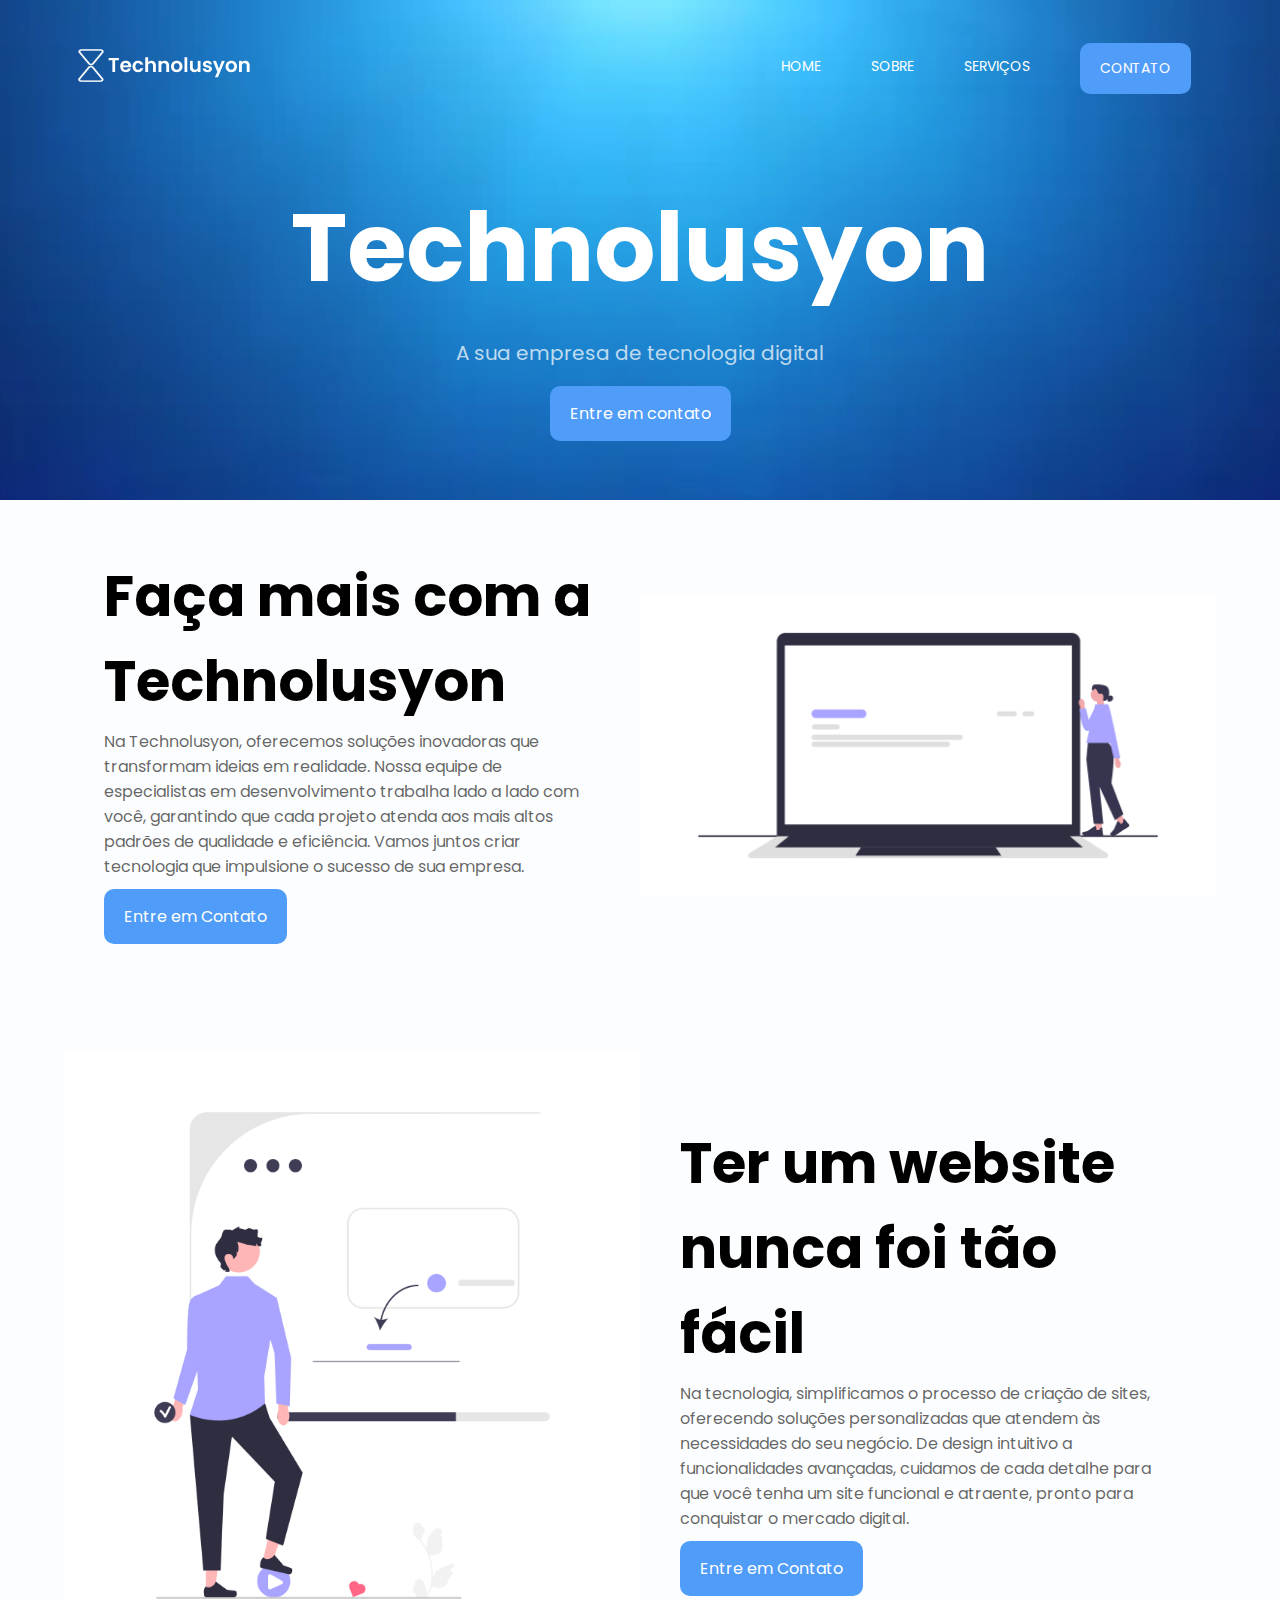
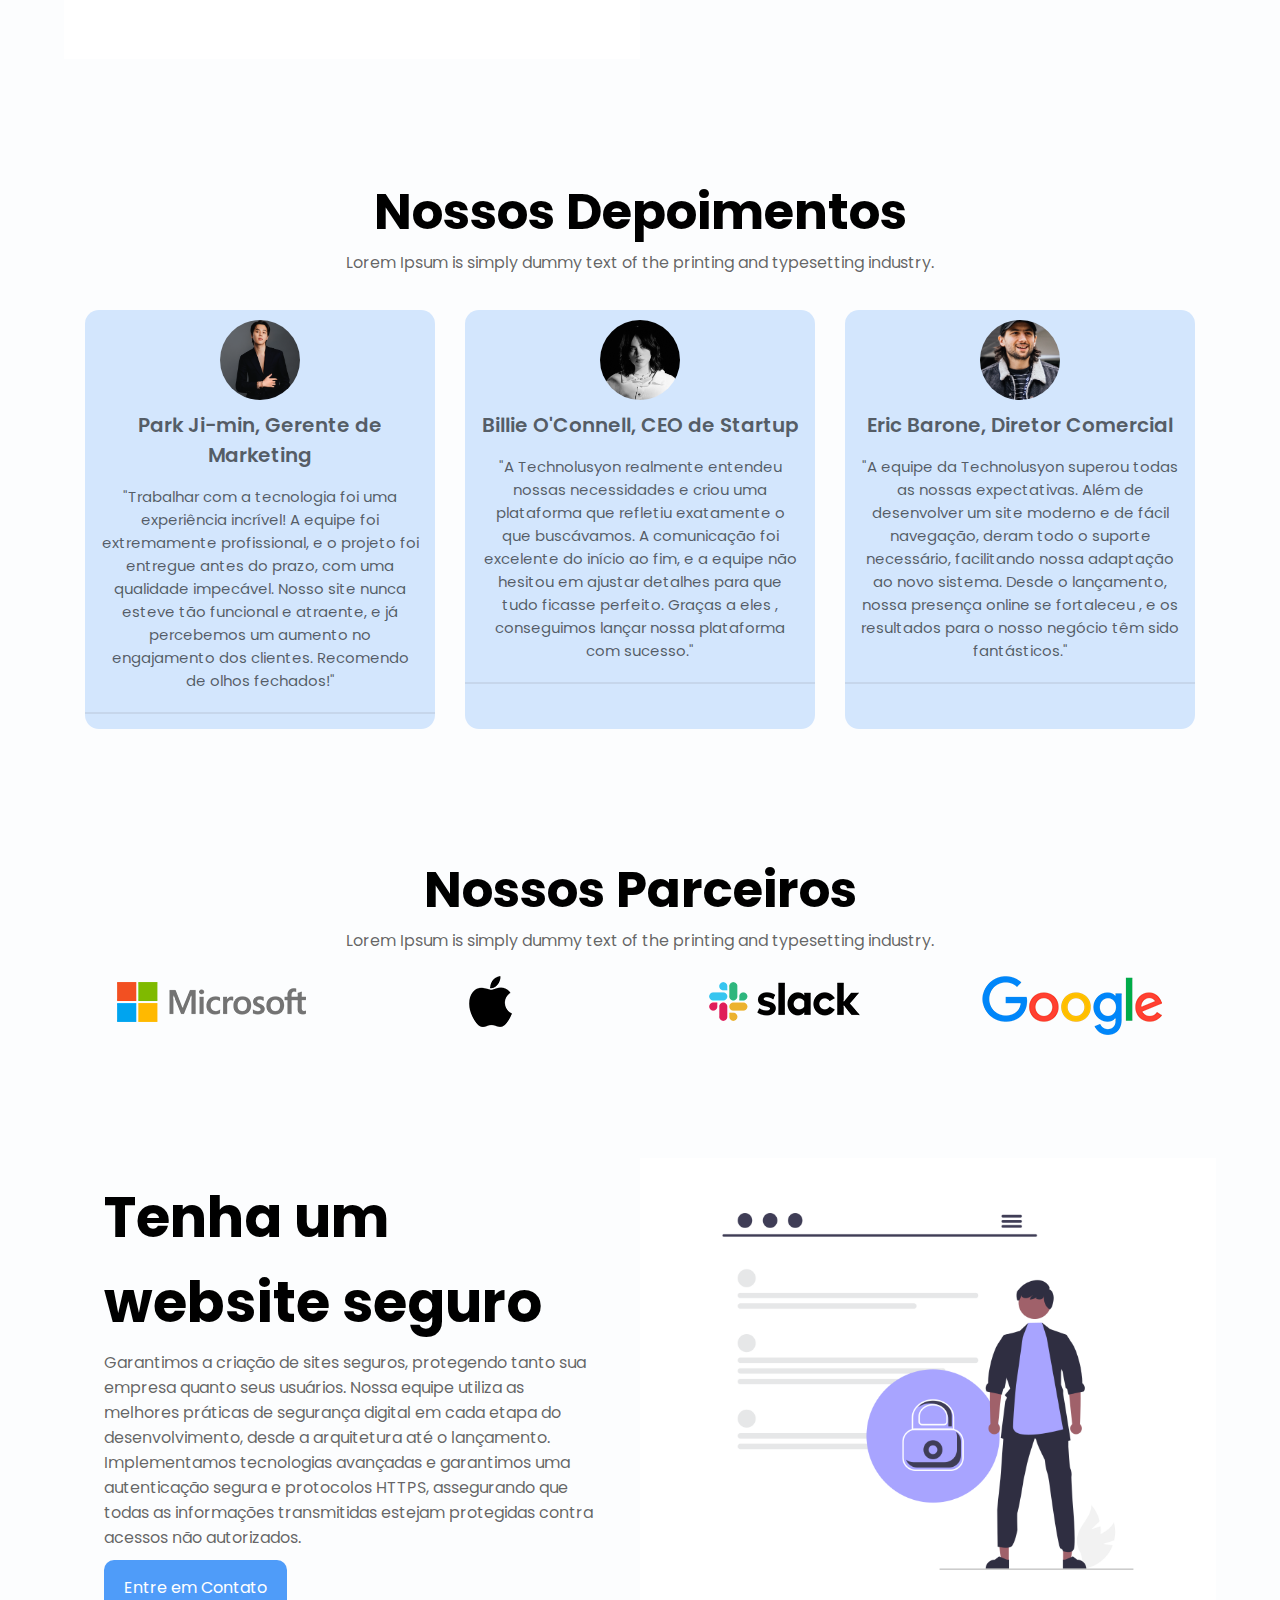
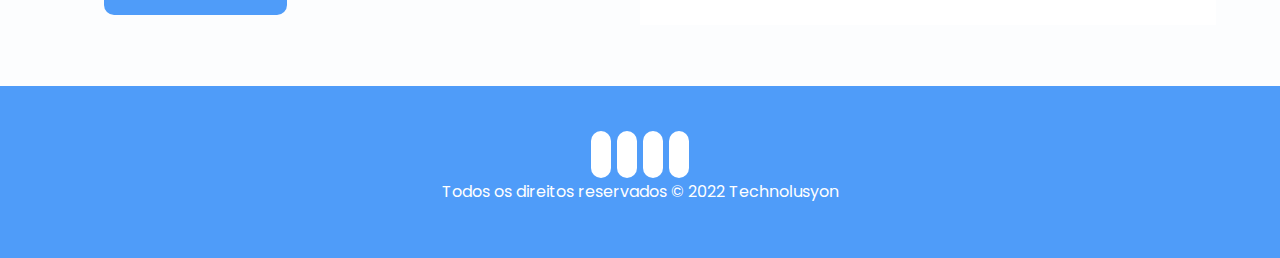
<file: index.html>
<!DOCTYPE html>
<html lang="pt-br">
<head>
    <meta charset="UTF-8">
    <meta name="viewport" content="width=device-width, initial-scale=1.0">
    <link rel="stylesheet" href="https://cdnjs.cloudflare.com/ajax/libs/font-awesome/6.6.0/css/all.min.css" integrity="sha512-Kc323vGBEqzTmouAECnVceyQqyqdsSiqLQISBL29aUW4U/M7pSPA/gEUZQqv1cwx4OnYxTxve5UMg5GT6L4JJg==" crossorigin="anonymous" referrerpolicy="no-referrer" />
    <!-- link css -->
    <link rel="stylesheet" href="src/css/style.css">
    <link rel="shortcut icon" href="/src/img/icon.jpg" type="image/x-icon">
    <title>Technolusyon</title>
</head>
<body>
    <!-- header -->
    <header style="background-image: url('src/img/background.jpg');">
        <!-- container -->
         <div class="container">
            <nav>
                <a href="index.html">
                    <img src="src/img/logo.png" alt="Logo">
                </a>
                <ul class="ul">
                    <a href="index.html">Home</a>
                    <a href="sobre.html">Sobre</a>
                    <a href="servicos.html">Serviços</a>
                    <a class="btn" href="contato.html">Contato</a>
                    <div class="close-icon" onclick="closeMenu()">
                        <i class="fa-solid fa-circle-xmark"></i>
                    </div>
                </ul>
                <div class="menu-icon" onclick="openMenu()">
                    <i class="fas fa-bars"></i>
                </div>
            </nav>
            <section class="banner">
                <div class="banner-text">
                    <h1>Technolusyon</h1>
                    <p>A sua empresa de tecnologia digital</p>
                    <a href="contato.html" class="btn animate-btn">Entre em contato</a>
                </div>
            </section>
         </div>
         <!-- end container -->
    </header>
    <!-- end header -->

     <!-- faca mais 1 -->
    <section class="faca-mais">
        <!-- container -->
        <div class="container">
            <div class="faca-mais-text">
                <h3>Faça mais com a Technolusyon</h3>
                <p>Na Technolusyon, oferecemos soluções inovadoras que transformam ideias em realidade. Nossa equipe de especialistas em desenvolvimento trabalha lado a lado com você, garantindo que cada projeto atenda aos mais altos padrões de qualidade e eficiência. Vamos juntos criar tecnologia que impulsione o sucesso de sua empresa.
                </p>
                <a href="contato.html" class="btn animate-btn">Entre em Contato</a>
            </div>
            <div class="faca-mais-img">
                <img src="src/img/img-1.png" alt="">
            </div>
        </div>
        <!-- end container -->
    </section>
    <!-- end faca mais -->

    <!-- faca mais 2-->
    <section class="faca-mais">
        <!-- container -->
        <div class="container">
            <div class="faca-mais-img">
                <img src="src/img/img-2.png" alt="">
            </div>
            <div class="faca-mais-text">
                <h3>Ter um website nunca foi tão fácil</h3>
                <p>Na tecnologia, simplificamos o processo de criação de sites, oferecendo soluções personalizadas que atendem às necessidades do seu negócio. De design intuitivo a funcionalidades avançadas, cuidamos de cada detalhe para que você tenha um site funcional e atraente, pronto para conquistar o mercado digital.
                </p>
                <a href="contato.html" class="btn animate-btn">Entre em Contato</a>
            </div>
        </div>
        <!-- end container -->
    </section>
    <!-- end faca mais -->
     
    <!-- depoimentos -->
    <section class="depoimentos">
        <div class="container">
            <h3>Nossos Depoimentos </h3>
            <p>Lorem Ipsum is simply dummy text
                of the printing and typesetting industry.
            </p>
        </div>
        <div class="cards">
            <!-- card item 1  -->
            <div class="card-item">
                <img src="src/img/me-2.png" alt="">
                <p class="nome-user">Park Ji-min, Gerente de Marketing</p>
                <p class="depoimento-user">
                    "Trabalhar com a tecnologia foi uma experiência incrível! A equipe foi extremamente profissional, e o projeto foi entregue antes do prazo, com uma qualidade impecável. Nosso site nunca esteve tão funcional e atraente, e já percebemos um aumento no engajamento dos clientes. Recomendo de olhos fechados!"
                </p>
                <div class="estrelas">
                    <i class="fa-solid fa-star"></i>
                    <i class="fa-solid fa-star"></i>
                    <i class="fa-solid fa-star"></i>
                    <i class="fa-solid fa-star"></i>
                    <i class="fa-solid fa-star-half-stroke"></i>
                </div>
            </div>
            <!-- end card item 1 -->

             <!-- card item 2  -->
             <div class="card-item">
                <img src="src/img/me-1.png" alt="">
                <p class="nome-user">Billie O'Connell, CEO de Startup</p>
                <p class="depoimento-user">
                    "A Technolusyon realmente entendeu nossas necessidades e criou uma plataforma que refletiu exatamente o que buscávamos. A comunicação foi excelente do início ao fim, e a equipe não hesitou em ajustar detalhes para que tudo ficasse perfeito. Graças a eles , conseguimos lançar nossa plataforma com sucesso."
                </p>
                <div class="estrelas">
                    <i class="fa-solid fa-star"></i>
                    <i class="fa-solid fa-star"></i>
                    <i class="fa-solid fa-star"></i>
                    <i class="fa-solid fa-star"></i>
                    <i class="fa-solid fa-star"></i>
                    
                </div>
            </div>
            <!-- end card item 2 -->

             <!-- card item 3  -->
             <div class="card-item">
                <img src="src/img/me-3.png" alt="">
                <p class="nome-user">Eric Barone, Diretor Comercial</p>
                <p class="depoimento-user">
                    "A equipe da Technolusyon superou todas as nossas expectativas. Além de desenvolver um site moderno e de fácil navegação, deram todo o suporte necessário, facilitando nossa adaptação ao novo sistema. Desde o lançamento, nossa presença online se fortaleceu , e os resultados para o nosso negócio têm sido fantásticos."
                </p>
                <div class="estrelas">
                    <i class="fa-solid fa-star"></i>
                    <i class="fa-solid fa-star"></i>
                    <i class="fa-solid fa-star"></i>
                    <i class="fa-solid fa-star"></i>
                    <i class="fa-regular fa-star"></i>
                </div>
            </div>
            <!-- end card item 3 -->
        </div>
    </section>
    <!-- end depoimentos -->

    <!-- nosso clientes -->
     <section class="clientes">
        <div class="container">
            <h3>Nossos Parceiros</h3>
            <p>
                Lorem Ipsum is simply dummy text of the printing and typesetting industry. 
            </p>
            <div>
                <img src="src/img/microsoft.png" alt="">
                <img src="src/img/apple.png" alt="">
                <img src="src/img/slack.png" alt="">
                <img src="src/img/google.png" alt="">
            </div>
        </div>
     </section>
    <!-- end nossos clientes -->

     <!-- faca mais 3-->
    <section class="faca-mais">
        <!-- container -->
        <div class="container">
            <div class="faca-mais-text">
                <h3>Tenha um website seguro</h3>
                <p>Garantimos a criação de sites seguros, protegendo tanto sua empresa quanto seus usuários. Nossa equipe utiliza as melhores práticas de segurança digital em cada etapa do desenvolvimento, desde a arquitetura até o lançamento. Implementamos tecnologias avançadas e garantimos uma autenticação segura e protocolos HTTPS, assegurando que todas as informações transmitidas estejam protegidas contra acessos não autorizados.</p>
                <a href="contato.html" class="btn animate-btn">Entre em Contato</a>
            </div>
            <div class="faca-mais-img">
                <img src="src/img/security.png" alt="">
            </div>
        </div>
        <!-- end container -->
    </section>
    <!-- end faca mais 3-->

    <!-- footer -->
    <footer class="footer">
        <div class="container">
            <div class="links"> <!-- social-media -->
                <a href="https://www.instagram.com/technolusyon?utm_source=ig_web_button_share_sheet&igsh=ZDNlZDc0MzIxNw==" target="_blank"><i class="fa-brands fa-instagram"></i></a>
                <a href="#" target="_blank"><i class="fa-brands fa-github"></i></a>
                <a href="#" target="_blank"><i class="fa-brands fa-linkedin"></i></a>
                <a href="mailto:technolusyon@gmail.com" target="_blank"><i class="fa-solid fa-envelope"></i></a>

            </div>
            <p>Todos os direitos reservados &copy; 2022 Technolusyon</p>
        </div>
    </footer>
    <!-- end footer -->
     <!-- scripts -->
    <script src="src/js/script.js"></script>
</body>
</html>
</file>
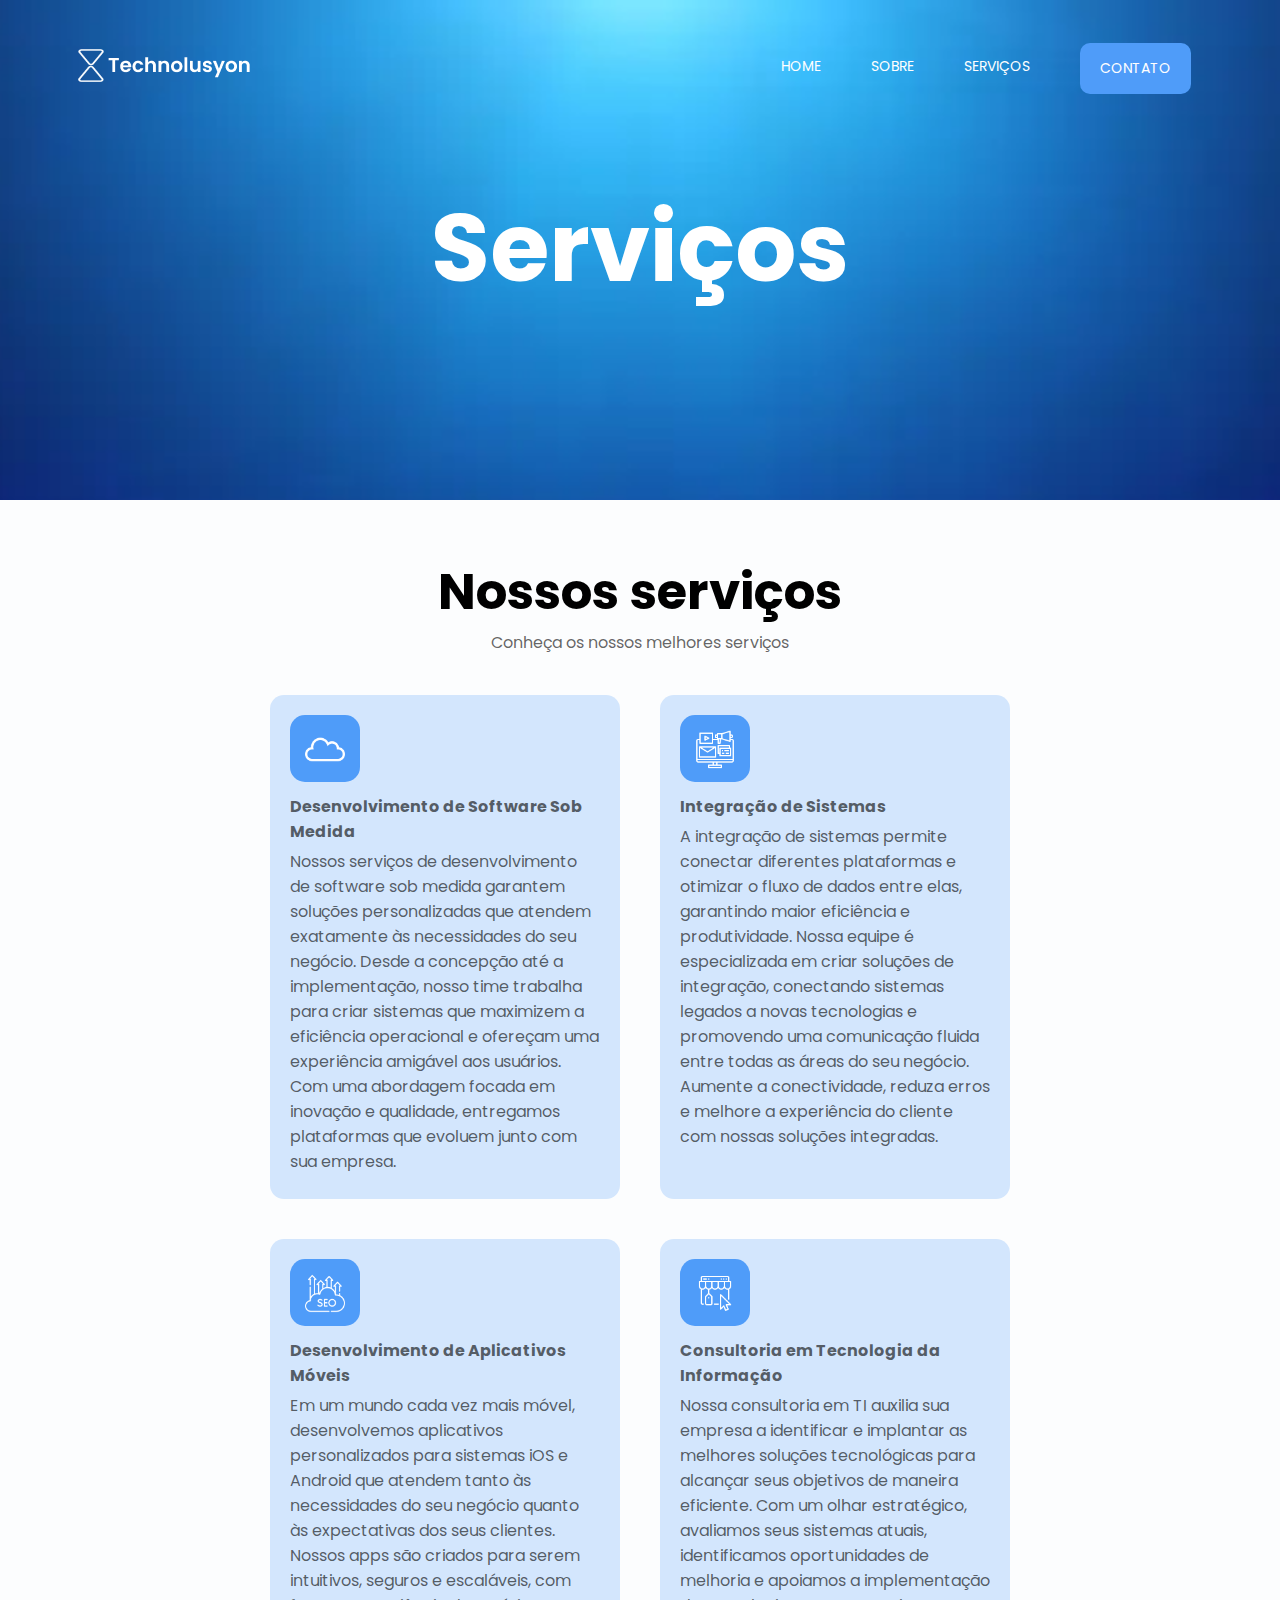
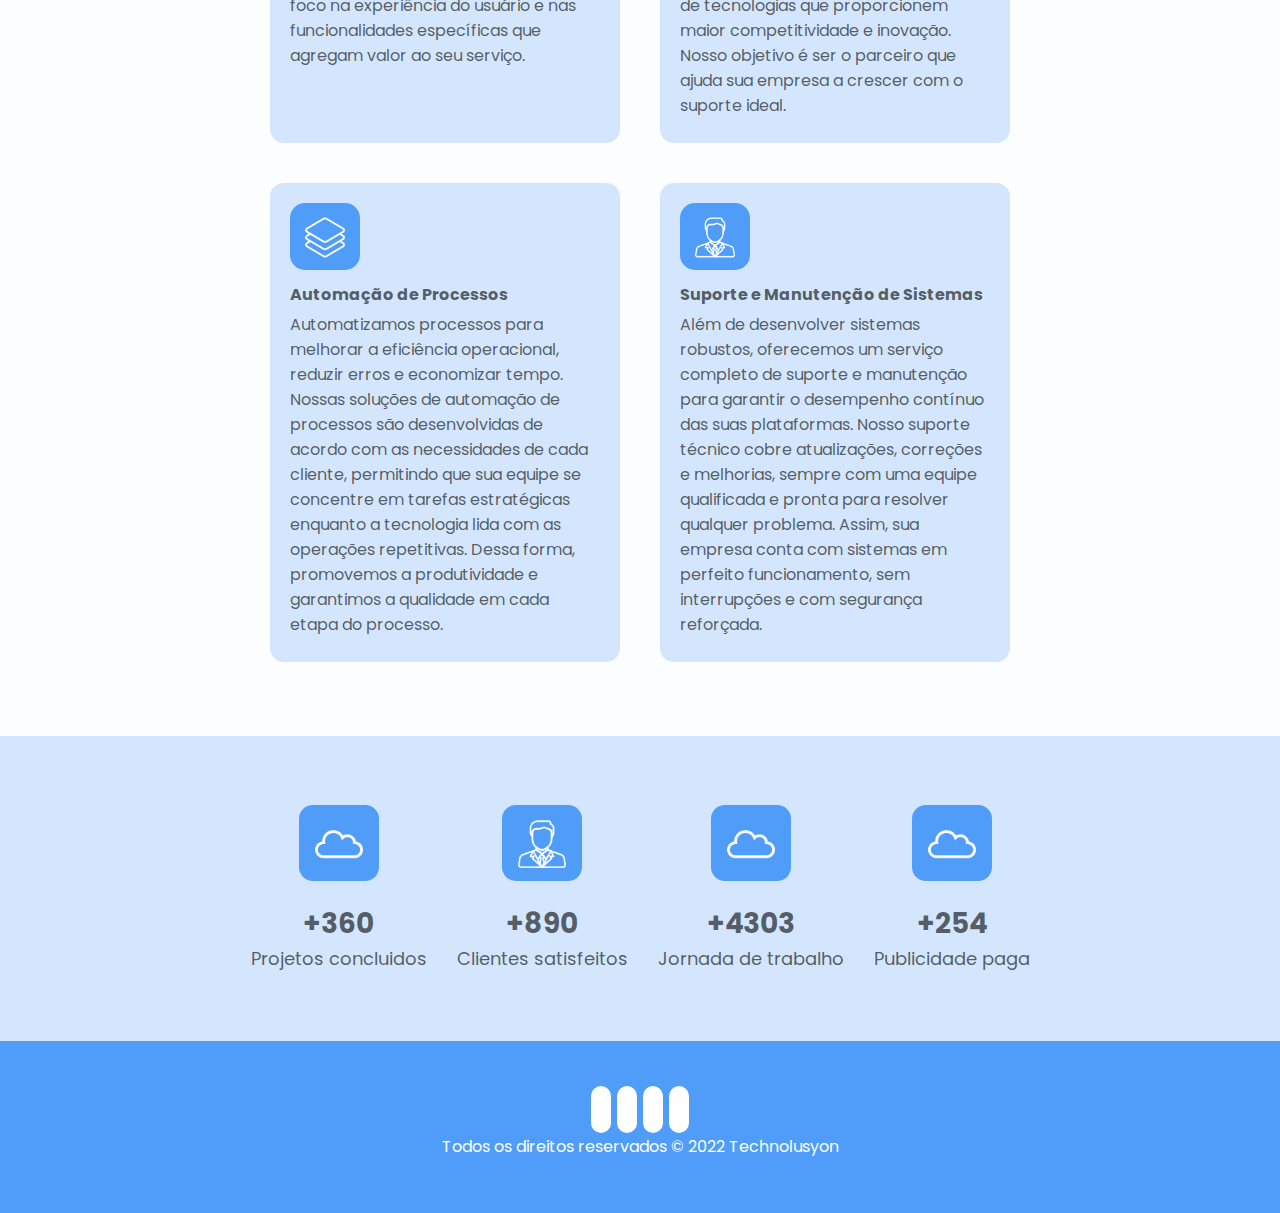
<file: servicos.html>
<!DOCTYPE html>
<html lang="pt-br">
<head>
    <meta charset="UTF-8">
    <meta name="viewport" content="width=device-width, initial-scale=1.0">
    <link rel="stylesheet" href="https://cdnjs.cloudflare.com/ajax/libs/font-awesome/6.6.0/css/all.min.css" integrity="sha512-Kc323vGBEqzTmouAECnVceyQqyqdsSiqLQISBL29aUW4U/M7pSPA/gEUZQqv1cwx4OnYxTxve5UMg5GT6L4JJg==" crossorigin="anonymous" referrerpolicy="no-referrer" />
    <!-- link css -->
    <link rel="stylesheet" href="src/css/style.css">
    <title>Serviços | Technolusyon</title>
    <link rel="shortcut icon" href="/src/img/icon.jpg" type="image/x-icon">
</head>
<body>
    <!-- header -->
    <header style="background-image: url('src/img/background.jpg');">
        <!-- container -->
         <div class="container">
            <nav>
                <a href="index.html">
                    <img src="src/img/logo.png" alt="Logo">
                </a>
                <ul class="ul">
                    <a href="index.html">Home</a>
                    <a href="sobre.html">Sobre</a>
                    <a href="servicos.html">Serviços</a>
                    <a class="btn" href="contato.html">Contato</a>
                    <div class="close-icon" onclick="closeMenu()">
                        <i class="fa-solid fa-circle-xmark"></i>
                    </div>
                </ul>
                <div class="menu-icon" onclick="openMenu()">
                    <i class="fas fa-bars"></i>
                </div>
            </nav>
            <section class="banner">
                <div class="banner-text">
                    <h1>Serviços</h1>
                </div>
            </section>
         </div>
         <!-- end container -->
    </header>
    <!-- end header -->

    <!-- serviços -->
    <section class="servicos">
        <div class="container">
            <h3>Nossos serviços</h3>
            <p>Conheça os nossos melhores serviços</p>
            <!-- rws cards -->
            <div class="rows-cards">
                <!-- row-card-item 1 -->
                <div class="row-card-item">
                    <img src="src/img/cloud.png" alt="cloud">
                    <p class="nome-servico"><strong>Desenvolvimento de Software Sob Medida</strong></p>
                    <p class="descricao-servico">
                        Nossos serviços de desenvolvimento de software sob medida garantem soluções personalizadas que atendem exatamente às necessidades do seu negócio. Desde a concepção até a implementação, nosso time trabalha para criar sistemas que maximizem a eficiência operacional e ofereçam uma experiência amigável aos usuários. Com uma abordagem focada em inovação e qualidade, entregamos plataformas que evoluem junto com sua empresa.
                    </p>
                </div>
                <!-- end row-card-item 1 -->

                
                <!-- row-card-item 2 -->
                <div class="row-card-item">
                    <img src="src/img/digital-marketing.png" alt="digital marketing">
                    <p class="nome-servico"><strong>Integração de Sistemas</strong></p>
                    <p class="descricao-servico">
                        A integração de sistemas permite conectar diferentes plataformas e otimizar o fluxo de dados entre elas, garantindo maior eficiência e produtividade. Nossa equipe é especializada em criar soluções de integração, conectando sistemas legados a novas tecnologias e promovendo uma comunicação fluida entre todas as áreas do seu negócio. Aumente a conectividade, reduza erros e melhore a experiência do cliente com nossas soluções integradas.
                    </p>
                </div>
                <!-- end row-card-item 2 -->

                
                <!-- row-card-item 3 -->
                <div class="row-card-item">
                    <img src="src/img/seo.png" alt="">
                    <p class="nome-servico"><strong>Desenvolvimento de Aplicativos Móveis</strong></p>
                    <p class="descricao-servico">
                        Em um mundo cada vez mais móvel, desenvolvemos aplicativos personalizados para sistemas iOS e Android que atendem tanto às necessidades do seu negócio quanto às expectativas dos seus clientes. Nossos apps são criados para serem intuitivos, seguros e escaláveis, com foco na experiência do usuário e nas funcionalidades específicas que agregam valor ao seu serviço.
                    </p>
                </div>
                <!-- end row-card-item 3 -->
                
                <!-- row-card-item 4 -->
                <div class="row-card-item">
                    <img src="src/img/virtual_store.png" alt="">
                    <p class="nome-servico"><strong>Consultoria em Tecnologia da Informação</strong></p>
                    <p class="descricao-servico">
                        Nossa consultoria em TI auxilia sua empresa a identificar e implantar as melhores soluções tecnológicas para alcançar seus objetivos de maneira eficiente. Com um olhar estratégico, avaliamos seus sistemas atuais, identificamos oportunidades de melhoria e apoiamos a implementação de tecnologias que proporcionem maior competitividade e inovação. Nosso objetivo é ser o parceiro que ajuda sua empresa a crescer com o suporte ideal.
                    </p>
                </div>
                <!-- end row-card-item 4 -->

                
                <!-- row-card-item 5 -->
                <div class="row-card-item">
                    <img src="src/img/layer.png" alt="">
                    <p class="nome-servico"><strong>Automação de Processos</strong></p>
                    <p class="descricao-servico">
                        Automatizamos processos para melhorar a eficiência operacional, reduzir erros e economizar tempo. Nossas soluções de automação de processos são desenvolvidas de acordo com as necessidades de cada cliente, permitindo que sua equipe se concentre em tarefas estratégicas enquanto a tecnologia lida com as operações repetitivas. Dessa forma, promovemos a produtividade e garantimos a qualidade em cada etapa do processo.
                    </p>
                </div>
                <!-- end row-card-item 5 -->

                
                <!-- row-card-item 6 -->
                <div class="row-card-item">
                    <img src="src/img/manager.png" alt="">
                    <p class="nome-servico"><strong>Suporte e Manutenção de Sistemas</strong></p>
                    <p class="descricao-servico">
                        Além de desenvolver sistemas robustos, oferecemos um serviço completo de suporte e manutenção para garantir o desempenho contínuo das suas plataformas. Nosso suporte técnico cobre atualizações, correções e melhorias, sempre com uma equipe qualificada e pronta para resolver qualquer problema. Assim, sua empresa conta com sistemas em perfeito funcionamento, sem interrupções e com segurança reforçada.
                    </p>
                </div>
                <!-- end row-card-item 6 -->
            </div>
            <!-- end rws cards -->
        </div>
        </div>
    </section>
    <!-- end serviços -->

    <section class="dados">
        <div class="container">
            <!-- dados item 1  -->
            <div class="dados-item">
                <img src="src/img/cloud.png" alt="">
                <p>
                    <strong>+360</strong><br>
                    Projetos concluidos
                </p>
            </div>
            <!-- end dados item 1 -->

            <!-- dados item 2  -->
            <div class="dados-item">
                <img src="src/img/manager.png" alt="">
                <p>
                    <strong>+890</strong><br>
                    Clientes satisfeitos
                </p>
            </div>
            <!-- end dados item 2 -->

            
            <!-- dados item 3  -->
            <div class="dados-item">
                <img src="src/img/cloud.png" alt="">
                <p>
                    <strong>+4303</strong><br>
                    Jornada de trabalho
                </p>
            </div>
            <!-- end dados item 3 -->

            <!-- dados item 4  -->
            <div class="dados-item">
                <img src="src/img/cloud.png" alt="">
                <p>
                    <strong>+254</strong><br>
                    Publicidade paga
                </p>
            </div>
            <!-- end dados item 4 -->


        </div>
    </section>

    <!-- footer -->
    <footer class="footer">
        <div class="container">
            <div class="links"> 
                <a href="https://www.instagram.com/technolusyon?utm_source=ig_web_button_share_sheet&igsh=ZDNlZDc0MzIxNw==" target="_blank"><i class="fa-brands fa-instagram"></i></a>
                <a href="#" target="_blank"><i class="fa-brands fa-github"></i></a>
                <a href="#" target="_blank"><i class="fa-brands fa-linkedin"></i></a>
                <a href="mailto:technolusyon@gmail.com" target="_blank"><i class="fa-solid fa-envelope"></i></a>
            </div>
            <p>Todos os direitos reservados &copy; 2022 Technolusyon</p>
        </div>
    </footer>
    <!-- end footer -->

     <!-- scripts -->
    <script src="src/js/script.js"></script>
</body>
</html>
</file>
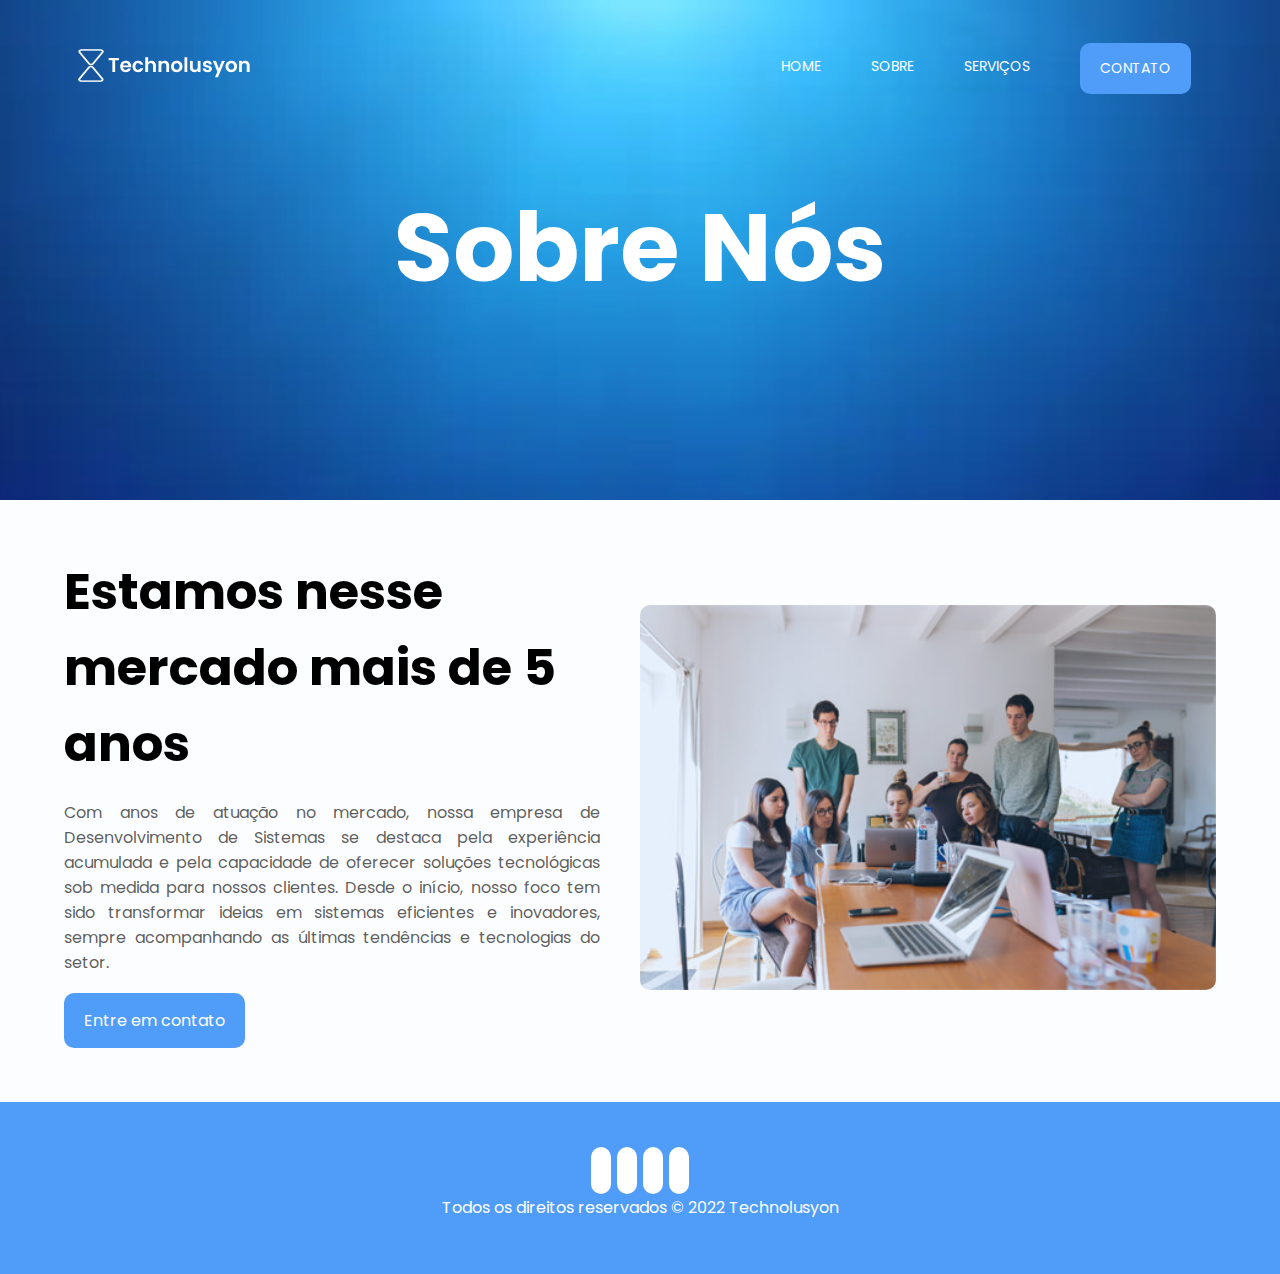
<file: sobre.html>
<!DOCTYPE html>
<html lang="pt-br">
<head>
    <meta charset="UTF-8">
    <meta name="viewport" content="width=device-width, initial-scale=1.0">
    <link rel="stylesheet" href="https://cdnjs.cloudflare.com/ajax/libs/font-awesome/6.6.0/css/all.min.css" integrity="sha512-Kc323vGBEqzTmouAECnVceyQqyqdsSiqLQISBL29aUW4U/M7pSPA/gEUZQqv1cwx4OnYxTxve5UMg5GT6L4JJg==" crossorigin="anonymous" referrerpolicy="no-referrer" />
    <!-- link css -->
    <link rel="stylesheet" href="src/css/style.css">
    <link rel="shortcut icon" href="/src/img/icon.jpg" type="image/x-icon">
    <title>Sobre | Technolusyon</title>
</head>
<body>
    <!-- header -->
    <header style="background-image: url('src/img/background.jpg');">
        <!-- container -->
         <div class="container">
            <nav>
                <a href="index.html">
                    <img src="src/img/logo.png" alt="Logo">
                </a>
                <ul class="ul">
                    <a href="index.html">Home</a>
                    <a href="sobre.html">Sobre</a>
                    <a href="servicos.html">Serviços</a>
                    <a class="btn" href="contato.html">Contato</a>
                    <div class="close-icon" onclick="closeMenu()">
                        <i class="fa-solid fa-circle-xmark"></i>
                    </div>
                </ul>
                <div class="menu-icon" onclick="openMenu()">
                    <i class="fas fa-bars"></i>
                </div>
            </nav>
            <section class="banner">
                <div class="banner-text">
                    <h1>Sobre Nós</h1>
                </div>
            </section>
         </div>
         <!-- end container -->
    </header>
    <!-- end header -->
    <section class="sobre">
        <div class="container">
            <div class="sobre-text">
                <h3>Estamos nesse mercado mais de 5 anos</h3>
                <p>Com anos de atuação no mercado, nossa empresa de Desenvolvimento de Sistemas se destaca pela experiência acumulada e pela capacidade de oferecer soluções tecnológicas sob medida para nossos clientes. Desde o início, nosso foco tem sido transformar ideias em sistemas eficientes e inovadores, sempre acompanhando as últimas tendências e tecnologias do setor.
                </p>
                <a href="contato.html" class="btn animate-btn">Entre em contato</a>
            </div>
            <div class="sobre-img">
                <img src="src/img/sobre.jpg" alt="sobre">
            </div>
        </div>
    </section>
    <!-- footer -->
    <footer class="footer">
        <div class="container">
            <div class="links">
                <a href="https://www.instagram.com/technolusyon?utm_source=ig_web_button_share_sheet&igsh=ZDNlZDc0MzIxNw==" target="_blank"><i class="fa-brands fa-instagram"></i></a>
                <a href="#" target="_blank"><i class="fa-brands fa-github"></i></a>
                <a href="#" target="_blank"><i class="fa-brands fa-linkedin"></i></a>
                <a href="mailto:technolusyon@gmail.com" target="_blank"><i class="fa-solid fa-envelope"></i></a>
            </div>
            <p>Todos os direitos reservados &copy; 2022 Technolusyon</p>
        </div>
    </footer>
    <!-- end footer -->

     <!-- scripts -->
    <script src="src/js/script.js"></script>
</body>
</html>
</file>
<file: src/css/style.css>
@import url('https://fonts.googleapis.com/css2?family=PT+Sans+Narrow:wght@400;700&family=Poppins:ital,wght@0,100;0,200;0,300;0,400;0,500;0,600;0,700;0,800;0,900;1,100;1,200;1,300;1,400;1,500;1,600;1,700;1,800;1,900&display=swap');
/* escolher outras fonts */
/* mudar as cores (ta uma bosta:/ ) */
/* procurar novas imagens */
/* e add ideias da galera */
*{
    margin: 0;
    padding: 0;
    box-sizing: border-box;
    text-decoration: none;
    outline: none !important;
    font-family: "Poppins", sans-serif;
}

body {
    background-color: #f1f6fc31;
}
section,
footer{
    padding: 54px 0;
}
h3{
    font-size: 50px;
}
p{
    color: #0000009c;
}
.container{
    max-width: 1400px;
    margin: 0 auto;
    padding: 0 5%;
}

.btn{
    background-color: #4f9cf9;
    color: #fff;
    padding: 15px 20px;
    border-radius: 10px;
    cursor: pointer;
    display: inline-block;
    transition: 0.1s;

}
.btn.animate-btn{
    animation: animate-outline 1s ease-out infinite;
}
.btn:hover{
    background-color: #3580db;
}

@keyframes animate-outline {
    from{
        outline: 0px solid #4f9bf98a;
    }
    to{
        outline: 15px solid #4f9bf900;
    }
}

header{
    background-position: center;
    background-size: cover;
    background-attachment: fixed;
    height: 500px;
}
nav{
    display: flex;
    align-items: center;
    justify-content: space-between;
    padding-top: 30px;

}
nav ul{
    display: flex;
    align-items: center;
}

nav ul a{
    color: #fff;
    margin: 0 25px;
    text-transform: uppercase;
    font-size: 14px;
    display: block;
}

nav ul a:not(.btn)::after{
    content: "";
    background-color: #3580db;
    height: 3px;
    width: 0%;
    display: block;
    margin: 0 auto;
    transition: 0.3s;
}

nav ul a:hover::after{
    width: 100%;
}
/* menu mobile */
nav .menu-icon{
    cursor: pointer;
    font-size: 25px;
    color: #fff;
    display: none;
}
nav .close-icon{
    cursor: pointer;
    display: none;
    color: #fff;
    font-size: 30px;
}

.banner{
    display: flex;
    justify-content: center;
}
.banner .banner-text{
    margin: 15px;
    text-align: center;
    padding: 0 90px;
}

.banner .banner-text h1{
    font-size: 96px;
    color: #fff;
}

.banner .banner-text p{
    font-size: 20px;
    color: #ffffffb7;
    /* font-weight: lighter; */
    margin: 18px 0;
}
/* faca mais*/
.faca-mais .container{
    display: flex;
    align-items: center;
}
.faca-mais .faca-mais-text{
    width: 50%;
    padding: 0 40px;
}
.faca-mais .faca-mais-text h3{
    font-size: 56px;
}
.faca-mais .faca-mais-text p{
    margin: 5px 0 10px 0 ;
}
.faca-mais .faca-mais-img{
    width: 50%;
}
.faca-mais .faca-mais-img img{
    width: 100%;
}

/* depoimentos */
.depoimentos h3{
    text-align: center;
}
.depoimentos p{
    margin-bottom: 20px;
    text-align: center;
}
.cards{
    display: flex;
    justify-content: center;
    flex-wrap: wrap;
}
.depoimentos .card-item{
    background-color: #d3e6fd;
    margin: 15px;
    border-radius: 14px;
    text-align: center;
    width: 350px; 
    transition: 0.3s;
}
.depoimentos .card-item img{
    border-radius: 100%;
    width: 80px;
    height: 80px;
    display: block;
    margin: 10px auto;
    object-fit: cover;
    overflow: hidden; 
}
.depoimentos .card-item .nome-user{
    font-weight: 600;
    font-size: 20px;
    margin-bottom: 15px;
    transition: 0.3s;
}

.depoimentos .card-item .depoimento-user{
    font-size: 15px;
    padding: 0 15px;
    transition: 0.3s;
}
.depoimentos .card-item .estrelas{
    margin: 15px 0;
    border-top:2px solid #71767a23;
}
.depoimentos .card-item .estrelas i{
    color: #4f9cf9;
    margin-top: 15px;
    font-size: 20px;
    transition: 0.3s;
}
.depoimentos .card-item:hover{
    background-color: #4f9cf9;
    margin-top: -5px;
}
.depoimentos .card-item:hover .nome-user,
.depoimentos .card-item:hover .depoimento-user,
.depoimentos .card-item:hover .estrelas i{
    color: #fff;
} 

/* clientes */
.clientes h3, 
.clientes p{
    text-align: center;
}
.clientes .container div{
    display: flex;
    justify-content: space-around;
    align-items: center;
    flex-wrap: wrap;
}

/* footer */
.footer{
    background-color: #4f9cf9;
    text-align: center;
}
.footer i{
    color : #4f9cf9;
    font-size: 19px;
    background-color: #fff;
    padding: 10px;
    margin: 3px;
    border-radius: 10px;
}

.footer p{
    margin-top: 10px;
    color: #fff;
}
/* end footer */

/* Sobre page */
.sobre .container{
    display: flex;
    align-items: center;
    justify-content: space-between; 
}

.sobre .sobre-text{
    width: 50%;
    padding-right: 40px;
}

.sobre .sobre-text p{
    margin: 18px 0;
    color: #000000a6;
    text-align: justify;
}

.sobre .sobre-img{
    width: 50%;
}

.sobre .sobre-img img{
    width: 100%;
    border-radius: 10px;
}

/* end sobre */

/* serviços page */
.servicos h3 {
    text-align: center;
}
.servicos .container > p{
    text-align: center; 
}

.servicos .rows-cards{
    display: flex;
    justify-content: center;
    margin-top: 20px; 
    flex-wrap: wrap;
}

.servicos .row-card-item{
     background-color: #d3e6fd;
     width: 350px;
     padding: 20px ;
     border-radius: 14px;
     margin: 20px;
     transition: 0.5s;
}

.servicos .row-card-item:hover{
    background-color: #4f9cf9;
}

.servicos .row-card-item:hover p{
     color: #fff;
} 

.servicos .row-card-item img{
    background-color: #4f9cf9;
    border-radius: 15px;
    width: 70px;
    padding: 10px;
}

.servicos .row-card-item p.nome-servico{
    margin: 5px 0;
    transition: 0.5s;
}

.servicos .row-card-item p.descricao-servico{
    margin: 5px 0;
    transition: 0.5s;
}
/* end serviços */


/* dados section */
.dados {
    background-color: #d3e6fd;
}

.dados .container{
    display: flex;
    justify-content: center;
    flex-wrap: wrap;
}

.dados .dados-item{
    text-align: center;
    margin: 15px;
    color: #000000be;
}

.dados .dados-item img{
    background-color: #4f9cf9;
    border-radius: 14px;
    padding: 10px;
    margin-bottom: 15px;
    width: 80px;
}

.dados .dados-item p{
    /* margin-bottom: 10px; */
    font-size: 18px;
}

.dados .dados-item p strong{
    font-size: 28px;
}

/* end dados section */

/* contato page */
.contato-info{
    display: flex;
    justify-content: space-between;
    margin-top: 50px;       
}

.contato-info .left-side{
    width: 50%;
    padding: 30px;
    background-color: #4f9cf9;
    border-radius: 15px 15px 90px 15px; 
    margin-right: 50px;
    height: fit-content;
}

.contato-info .left-side div{
    display: flex;
    align-items: center;
    margin-bottom:30px;    
}

.contato-info .left-side div i {
    font-size: 24px;
    margin-right: 20px;
    color: #fff;
}

.contato-info .left-side p{
    color: #fff;
    font-size: 18px;

} 

.contato-info .right-side{
    width:  50%;
}

.contato-info .right-side input{
    display: block;
    width: 100%;
    margin-bottom: 10px;
    height: 48px;
    padding: 15px;
    border-radius: 10px 10px 50px 10px;
    transition: 0.3s;
    border: 1px solid #c9c9c9;
    color: #212121;
}

.contato-info .right-side input:focus,
.contato-info .right-side textarea:focus{
    border-color: #4f9cf9;
}

.contato-info .right-side textarea{
    border: 1px solid #c9c9c9;
    color: #212121;
    border-radius: 10px 10px 90px 10px;
    margin-bottom: 10px;
    padding: 15px;
    width: 100%;
    transition: 0.3s;
    resize: none;
}

.contato-info .right-side button{
    border: none;
}



/* end contato */



@media screen and (max-width: 830px){
    /*menu mobile */
    .ul{
        position: fixed;
        top:0;
        left: 0;
        background-color: #184b81;
        width: 100%;
        height: 100%;
        flex-direction: column;
        align-items: center;
        justify-content: center;
        clip-path: circle(0% at 100% 0);
        transition: 0.7s;
    }
    .ul a{
        margin: 10px 0;
        font-size: 16px;
    }
    nav .menu-icon{
        display: block;
    }
    .ul.open{
        clip-path: circle(141.4% at 100% 0);
    }

    nav .menu-icon{
        display: block;
    }

    nav .close-icon{
        display: block;
        position: absolute;
        top: 46px;
        right: 28px;      
    }

    /* page home responsiva */
    .faca-mais .faca-mais-text{
        margin-top: 10px;
        padding: 0 20px;
        order: 1;
    }

    .faca-mais .container{
        flex-direction: column;
    }

    .faca-mais .faca-mais-text h3 {
        font-size: 48px;
    }
    .faca-mais .faca-mais-text,
    .faca-mais .faca-mais-img{
        width: 100%;
    }

    /* banner responsivo */
    .banner .banner-text{
        padding: 0;
        margin: 80px;
    }
    .banner .banner-text h1{
        font-size: 80px;
    }

    .banner .banner-text p{
        font-size: 15px;
    }

    .depoimentos .card-item{
        width: 100%;
    }

    /* page sobre responsivo */
     .sobre .container{
        flex-direction: column-reverse;
    }

    .sobre .sobre-img,
    .sobre .sobre-text{
        width: 100%;
    }

    .sobre .sobre-text{
        margin-top: 40px;
    }
    /* page contato responsivo */
    .contato .contato-info{
        flex-direction: column-reverse;
    }
    .contato-info .right-side,
    .contato-info .left-side{
        width: 100%;
    }

    .contato-info .right-side{
        margin-bottom: 30px;
    }
}

@media (max-width: 500px){
    .banner .banner-text h1 {
        font-size: 50px;
    }

    .faca-mais .faca-mais-text h3{
        font-size: 40px;
    }
}

@media (max-width: 363px){
    .banner .banner-text h1 {
        font-size: 30px;
    }

    .faca-mais .faca-mais-text h3{
        font-size: 20px;
    }
}
</file>
